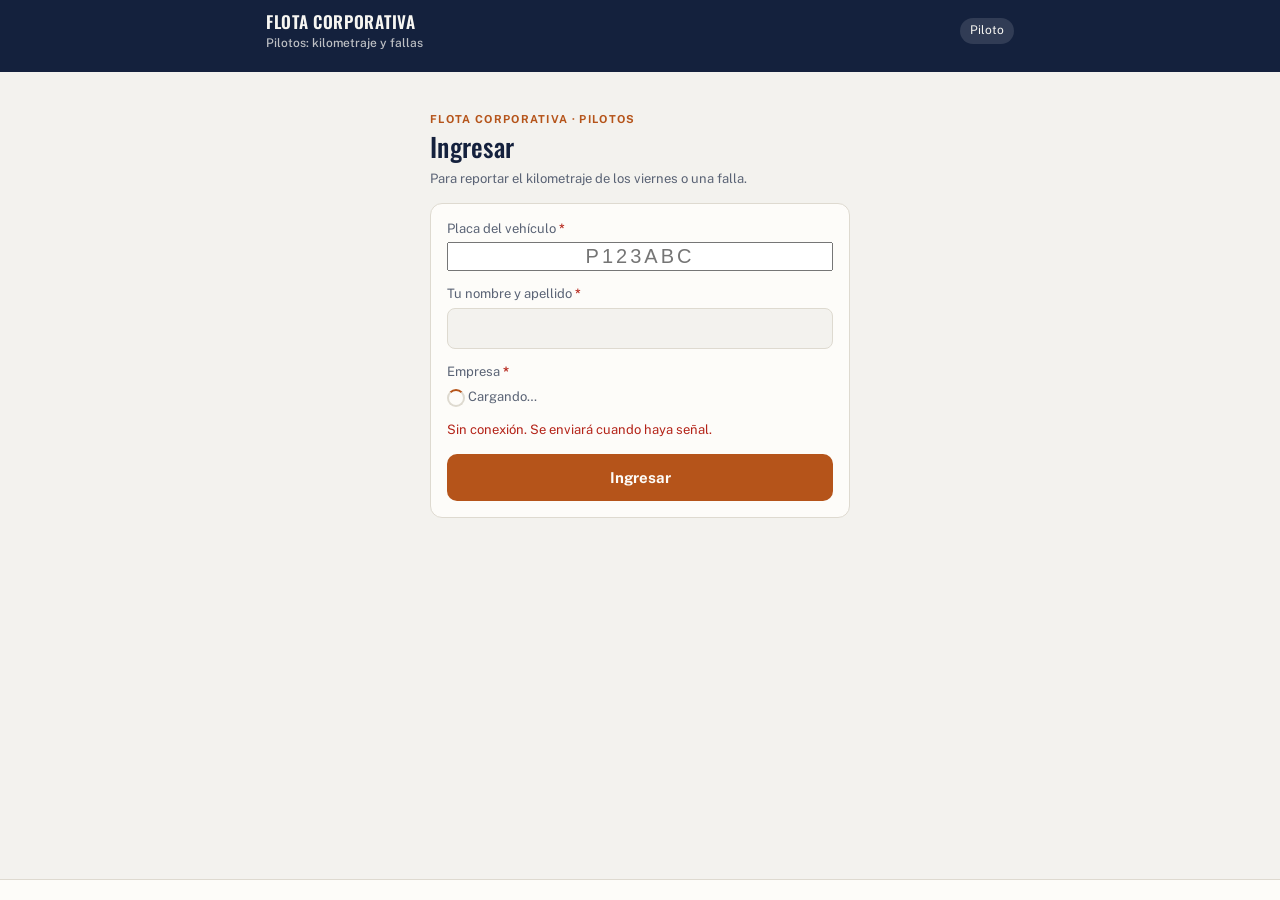
<file: piloto.html>
<!doctype html>
<html lang="es">
<head>
<meta charset="utf-8">
<meta name="viewport" content="width=device-width, initial-scale=1, viewport-fit=cover">
<meta name="theme-color" content="#14213D">
<title>Pilotos · Flota Corporativa</title>
<link rel="preconnect" href="https://fonts.googleapis.com">
<link rel="stylesheet" href="https://fonts.googleapis.com/css2?family=Oswald:wght@500;600&family=Public+Sans:wght@400;500;600;700&display=swap">
<link rel="stylesheet" href="styles.css?v=2.2">
<style>:root{padding-top:env(safe-area-inset-top,0px);padding-bottom:env(safe-area-inset-bottom,0px)}[hidden]{display:none!important}</style>
</head>
<body>
<header class="top">
  <div class="in">
    <div class="brand">Flota Corporativa<small>Pilotos: kilometraje y fallas</small></div>
    <span class="role" id="role"></span>
  </div>
  <div class="steps"></div>
</header>
<main class="wrap" id="app"></main>
<div class="bar"><div class="in" id="bar"></div></div>
<script src="config.js?v=2.2"></script>
<script src="piloto.js?v=2.2"></script>
</body>
</html>
</file>
<file: styles.css>
/* Layout: app de una columna para el celular del supervisor; barra superior fija, pasos numerados, barra de acción abajo */
:root{
  --bg:#F3F2EE; --card:#FDFCF9; --ink:#14213D; --muted:#5A6375; --line:#DEDAD0;
  --accent:#B5541A; --accent-ink:#FDFCF9; --navy:#14213D; --navy-ink:#F7F6F2;
  --ok:#2F7D5B; --ok-bg:#E3F1EA; --bad:#B42318; --bad-bg:#FBE7E4; --na:#6B7280; --na-bg:#ECEDEF;
  --warn:#9A5B00; --warn-bg:#FDF1DC; --chip:#ECEAE3;
  --f-display:'Oswald', 'Arial Narrow', Arial, sans-serif;
  --f-body:'Public Sans', Arial, sans-serif;
}
@media (prefers-color-scheme: dark){:root:not([data-theme="light"]){
  --bg:#0F1626; --card:#172036; --ink:#E9ECF2; --muted:#A3ADC2; --line:#2A3550;
  --accent:#E8894B; --accent-ink:#1A1206; --navy:#22305A; --navy-ink:#F2F4F8;
  --ok:#5CC495; --ok-bg:#163A2C; --bad:#F2877A; --bad-bg:#43201D; --na:#A3ADC2; --na-bg:#263049;
  --warn:#F0B45A; --warn-bg:#3E2E12; --chip:#222C46; color-scheme:dark}}
:root[data-theme="dark"]{
  --bg:#0F1626; --card:#172036; --ink:#E9ECF2; --muted:#A3ADC2; --line:#2A3550;
  --accent:#E8894B; --accent-ink:#1A1206; --navy:#22305A; --navy-ink:#F2F4F8;
  --ok:#5CC495; --ok-bg:#163A2C; --bad:#F2877A; --bad-bg:#43201D; --na:#A3ADC2; --na-bg:#263049;
  --warn:#F0B45A; --warn-bg:#3E2E12; --chip:#222C46; color-scheme:dark}
*{box-sizing:border-box}
body{background:var(--bg);color:var(--ink);font-family:var(--f-body);font-size:15px;line-height:1.45;margin:0}
body::before{content:"";position:fixed;inset:0 0 auto;height:env(safe-area-inset-top,0px);z-index:10;background:var(--navy)}
.wrap{max-width:780px;margin:0 auto;padding-left:max(16px,env(safe-area-inset-left,0px));padding-right:max(16px,env(safe-area-inset-right,0px));padding-block:16px 120px}
header.top{position:sticky;top:env(safe-area-inset-top,0px);z-index:5;background:var(--navy);color:var(--navy-ink)}
header.top .in{max-width:780px;margin:0 auto;padding-left:max(16px,env(safe-area-inset-left,0px));padding-right:max(16px,env(safe-area-inset-right,0px));padding-block:10px;display:flex;align-items:center;gap:12px}
.brand{font-family:var(--f-display);font-weight:600;letter-spacing:.04em;text-transform:uppercase;font-size:17px}
.brand small{display:block;font-family:var(--f-body);font-weight:500;letter-spacing:0;text-transform:none;font-size:12px;opacity:.75}
.role{margin-left:auto;font-size:12px;background:rgba(255,255,255,.12);padding:4px 10px;border-radius:999px;white-space:nowrap}
.steps{display:flex;gap:4px;max-width:780px;margin:0 auto;padding-left:max(16px,env(safe-area-inset-left,0px));padding-right:max(16px,env(safe-area-inset-right,0px));padding-block:0 10px}
.steps span{flex:1;height:4px;border-radius:2px;background:rgba(255,255,255,.2)}
.steps span.on{background:var(--accent)}
h1,h2,h3{font-family:var(--f-display);font-weight:500;letter-spacing:.01em;text-wrap:balance;margin:0}
h1{font-size:26px} h2{font-size:21px} h3{font-size:17px}
.eyebrow{font-size:11px;font-weight:700;letter-spacing:.12em;text-transform:uppercase;color:var(--accent)}
.stack{display:flex;flex-direction:column;gap:14px}
.card{background:var(--card);border:1px solid var(--line);border-radius:12px;padding:16px}
.muted{color:var(--muted)} .small{font-size:13px}
.seg{display:grid;grid-template-columns:repeat(3,1fr);gap:8px}
.seg button,.btn,.pill-btn{font:inherit}
.seg button{border:1.5px solid var(--line);background:var(--card);color:var(--ink);border-radius:10px;padding:12px 8px;text-align:left;cursor:pointer;min-width:0}
.seg button b{display:block;font-size:14px}
.seg button span{font-size:12px;color:var(--muted)}
.seg button[aria-pressed="true"]{border-color:var(--accent);box-shadow:0 0 0 1px var(--accent) inset}
input[type=text],input[type=number],input[type=date],input[type=search],select,textarea{font:inherit;color:var(--ink);background:var(--bg);border:1px solid var(--line);border-radius:8px;padding:10px 12px;width:100%;min-width:0}
textarea{min-height:64px;resize:vertical}
label.f{display:flex;flex-direction:column;gap:4px;font-size:13px;color:var(--muted);min-width:0}
label.f > span b{color:var(--bad);font-weight:600}
.grid2{display:grid;grid-template-columns:1fr 1fr;gap:12px}
@media (max-width:420px){.grid2{grid-template-columns:1fr}.seg{grid-template-columns:1fr}}
.vlist{display:flex;flex-direction:column;gap:8px;max-height:420px;overflow:auto}
.veh{display:grid;grid-template-columns:auto 1fr auto;gap:2px 12px;align-items:center;border:1px solid var(--line);background:var(--card);border-radius:10px;padding:10px 12px;cursor:pointer;text-align:left;color:var(--ink);font:inherit;width:100%}
.veh:hover,.veh:focus-visible{border-color:var(--accent)}
.plate{font-family:var(--f-display);font-weight:600;font-size:17px;letter-spacing:.04em;background:var(--chip);border-radius:6px;padding:2px 8px;grid-row:span 2}
.veh .sub{font-size:12px;color:var(--muted);grid-column:2}
.tag{font-size:11px;font-weight:600;padding:2px 8px;border-radius:999px;background:var(--chip);color:var(--muted);white-space:nowrap}
.tag.warn{background:var(--warn-bg);color:var(--warn)}
.tag.prop{background:var(--warn-bg);color:var(--warn)}
.item{border-top:1px solid var(--line);padding:12px 0;display:flex;flex-direction:column;gap:8px}
.item:first-of-type{border-top:0}
.item-h{display:flex;gap:10px;align-items:baseline}
.item-h .n{font-variant-numeric:tabular-nums;color:var(--muted);font-size:13px;width:20px;flex:none}
.item-h .t{flex:1;min-width:0;font-weight:500}
.crit{font-size:10.5px;font-weight:700;letter-spacing:.06em;text-transform:uppercase;color:var(--bad)}
.tri{display:grid;grid-template-columns:repeat(3,1fr);gap:6px;padding-left:30px}
.tri button{font:inherit;font-size:14px;border:1.5px solid var(--line);background:var(--card);color:var(--ink);border-radius:8px;padding:9px 4px;cursor:pointer}
.tri button[data-v="B"][aria-pressed="true"]{background:var(--ok-bg);border-color:var(--ok);color:var(--ok);font-weight:700}
.tri button[data-v="M"][aria-pressed="true"]{background:var(--bad-bg);border-color:var(--bad);color:var(--bad);font-weight:700}
.tri button[data-v="N"][aria-pressed="true"]{background:var(--na-bg);border-color:var(--na);color:var(--na);font-weight:700}
.item .obs{padding-left:30px}
.item.need .obs textarea{border-color:var(--bad)}
.hint{font-size:12px;color:var(--bad)}
.bar{position:fixed;left:0;right:0;bottom:0;background:var(--card);border-top:1px solid var(--line);z-index:6;padding-bottom:env(safe-area-inset-bottom,0px)}
.bar .in{max-width:780px;margin:0 auto;padding-left:max(16px,env(safe-area-inset-left,0px));padding-right:max(16px,env(safe-area-inset-right,0px));padding-block:10px;display:flex;gap:10px;align-items:center}
.btn{border:0;border-radius:10px;padding:13px 18px;font-weight:700;cursor:pointer}
.btn.pri{background:var(--accent);color:var(--accent-ink);flex:1}
.btn.sec{background:var(--chip);color:var(--ink)}
.btn:disabled{opacity:.45;cursor:not-allowed}
.btn:focus-visible,.tri button:focus-visible,.seg button:focus-visible,.veh:focus-visible{outline:2px solid var(--accent);outline-offset:2px}
.progress{font-size:12px;color:var(--muted);font-variant-numeric:tabular-nums}
.photos{display:grid;grid-template-columns:repeat(3,1fr);gap:8px}
.ph{position:relative;aspect-ratio:4/3;border:1.5px dashed var(--line);border-radius:10px;display:flex;align-items:center;justify-content:center;text-align:center;font-size:12px;color:var(--muted);overflow:hidden;cursor:pointer;background:var(--bg);max-width:100%}
.ph.req{border-color:var(--accent)}
.ph img{position:absolute;inset:0;width:100%;height:100%;object-fit:cover}
.ph input{position:absolute;inset:0;opacity:0;cursor:pointer}
.ph .lbl{position:relative;z-index:1;padding:4px;background:color-mix(in srgb,var(--card) 80%,transparent);border-radius:6px}
canvas.sig{width:100%;height:150px;border:1.5px dashed var(--line);border-radius:10px;background:var(--bg);touch-action:none;display:block}
.status{border-radius:12px;padding:16px;display:flex;flex-direction:column;gap:4px}
.status.ok{background:var(--ok-bg);color:var(--ok)}
.status.obs{background:var(--warn-bg);color:var(--warn)}
.status.no{background:var(--bad-bg);color:var(--bad)}
.status b{font-family:var(--f-display);font-size:22px;font-weight:600;letter-spacing:.02em}
.status p{margin:0;color:var(--ink)}
table.h{width:100%;border-collapse:collapse;font-size:13px}
table.h th,table.h td{text-align:left;padding:8px 6px;border-bottom:1px solid var(--line);vertical-align:top}
table.h th{font-size:11px;letter-spacing:.06em;text-transform:uppercase;color:var(--muted)}
.prio{font-weight:700} .prio.Alta{color:var(--bad)} .prio.Media{color:var(--warn)} .prio.Baja{color:var(--muted)}
.kv{display:grid;grid-template-columns:auto 1fr;gap:4px 14px;font-size:14px}
.kv dt{color:var(--muted)} .kv dd{margin:0;font-weight:500;min-width:0;overflow-wrap:anywhere}
.fuel{display:grid;grid-template-columns:repeat(5,1fr);gap:6px}
.fuel button{font:inherit;font-size:13px;border:1.5px solid var(--line);background:var(--card);color:var(--ink);border-radius:8px;padding:9px 0;cursor:pointer}
.fuel button[aria-pressed="true"]{border-color:var(--accent);color:var(--accent);font-weight:700}
.note{font-size:12.5px;color:var(--muted);background:var(--chip);border-radius:8px;padding:10px 12px}
.err{color:var(--bad);font-size:13px}
.row{display:flex;gap:8px;align-items:center;flex-wrap:wrap}
.link{background:none;border:0;color:var(--accent);font:inherit;font-weight:600;cursor:pointer;padding:0}
@media (prefers-reduced-motion:no-preference){.screen{animation:in .18s ease-out}@keyframes in{from{opacity:.4;transform:translateY(4px)}to{opacity:1;transform:none}}}

/* ---- v1.0: ingreso, pestañas, programación, consulta ---- */
.tabs{display:flex;gap:6px;overflow-x:auto;padding-bottom:2px}
.tabs button{font:inherit;font-size:14px;font-weight:600;border:1px solid var(--line);background:var(--card);color:var(--ink);border-radius:999px;padding:8px 14px;cursor:pointer;white-space:nowrap}
.tabs button[aria-selected="true"]{background:var(--navy);color:var(--navy-ink);border-color:var(--navy)}
.login{max-width:420px;margin:24px auto 0}
.pin{letter-spacing:.4em;font-variant-numeric:tabular-nums;font-size:20px;text-align:center}
.group{display:flex;flex-direction:column;gap:8px}
.group-h{display:flex;justify-content:space-between;align-items:baseline;gap:8px}
.chip{font-size:11.5px;font-weight:700;padding:2px 9px;border-radius:999px;white-space:nowrap}
.chip.venc{background:var(--bad-bg);color:var(--bad)}
.chip.sem{background:var(--warn-bg);color:var(--warn)}
.chip.ok{background:var(--ok-bg);color:var(--ok)}
.chip.nunca{background:var(--na-bg);color:var(--na)}
.chip.pool{background:var(--chip);color:var(--ink)}
.kpis{display:grid;grid-template-columns:repeat(4,1fr);gap:8px}
@media (max-width:520px){.kpis{grid-template-columns:repeat(2,1fr)}}
.kpi{background:var(--card);border:1px solid var(--line);border-radius:10px;padding:10px 12px}
.kpi b{display:block;font-family:var(--f-display);font-size:26px;font-weight:600;font-variant-numeric:tabular-nums}
.kpi span{font-size:12px;color:var(--muted)}
.hv{border:1px solid var(--line);border-radius:10px;padding:10px 12px;display:flex;flex-direction:column;gap:8px;background:var(--bg)}
.hv .tri{grid-template-columns:1fr 1fr;padding-left:0}
.tri button[data-hv="S"][aria-pressed="true"]{background:var(--warn-bg);border-color:var(--warn);color:var(--warn);font-weight:700}
.tri button[data-hv="R"][aria-pressed="true"]{background:var(--ok-bg);border-color:var(--ok);color:var(--ok);font-weight:700}
.banner{border-radius:10px;padding:10px 12px;font-size:13.5px}
.banner.off{background:var(--warn-bg);color:var(--warn)}
.banner.q{background:var(--chip);color:var(--ink)}
.recip{display:flex;flex-direction:column;gap:6px}
.recip div{display:flex;justify-content:space-between;gap:8px;border-bottom:1px solid var(--line);padding:6px 0;font-size:14px}
.recip div:last-child{border-bottom:0}
.spinner{width:18px;height:18px;border-radius:50%;border:2.5px solid var(--line);border-top-color:var(--accent);animation:spin .8s linear infinite;display:inline-block;vertical-align:middle}
@keyframes spin{to{transform:rotate(360deg)}}
.list{display:flex;flex-direction:column}
.list .li{display:flex;gap:10px;justify-content:space-between;align-items:center;padding:10px 0;border-bottom:1px solid var(--line)}
.list .li:last-child{border-bottom:0}
.btn.sm{padding:8px 12px;font-size:13px}

/* ---- v2.0: pilotos, chips, botones grandes, tableros ---- */
.chips{display:flex;flex-wrap:wrap;gap:8px}
.chipbtn{font:inherit;font-size:14px;border:1.5px solid var(--line);background:var(--card);color:var(--ink);border-radius:999px;padding:8px 14px;cursor:pointer}
.chipbtn[aria-pressed="true"]{background:var(--navy);border-color:var(--navy);color:var(--navy-ink);font-weight:600}
.btn.big{display:flex;flex-direction:column;align-items:flex-start;gap:2px;text-align:left;padding:18px 20px;font-size:18px}
.btn.big span{font-size:13px;font-weight:500;opacity:.85}
.btn.danger{background:var(--bad);color:#fff}
.btn.pri.big{background:var(--accent);color:var(--accent-ink)}
.fgrid{display:grid;grid-template-columns:repeat(2,minmax(0,1fr));gap:12px}
@media (max-width:520px){.fgrid{grid-template-columns:1fr}}
.sec-h{font-size:11px;font-weight:700;letter-spacing:.1em;text-transform:uppercase;color:var(--muted);margin-top:4px}
.filters{display:flex;flex-wrap:wrap;gap:8px;align-items:flex-end}
.filters label{min-width:140px;flex:1}
.chart{width:100%;overflow-x:auto}
.chart svg{display:block;max-width:100%;height:auto}
.chart text{fill:var(--muted);font-size:11px;font-family:var(--f-body)}
.hbar{display:grid;grid-template-columns:minmax(90px,30%) 1fr auto;gap:8px;align-items:center;font-size:13px;padding:3px 0}
.hbar .t{height:14px;border-radius:3px;background:var(--accent)}
.hbar .v{font-variant-numeric:tabular-nums;color:var(--ink);min-width:56px;text-align:right}
.hbar .n{overflow:hidden;text-overflow:ellipsis;white-space:nowrap;color:var(--muted)}
.bad-txt{color:var(--bad)} .warn-txt{color:var(--warn)} .ok-txt{color:var(--ok)}

/* v2.2: fotos con marcas, fotos de falla y carta */
.phw{display:flex;flex-direction:column;gap:6px;min-width:0}
.phw .btn{width:100%;padding:8px 6px;font-size:12.5px}
@media (max-width:520px){ .photos{grid-template-columns:repeat(2,1fr)} }
.thumb{width:128px;display:flex;flex-direction:column;gap:4px}
.thumb img{width:100%;aspect-ratio:4/3;object-fit:cover;border-radius:8px;border:1px solid var(--line);display:block}
.carta{max-height:340px;overflow:auto;border:1px solid var(--line);border-radius:10px;padding:12px 14px;background:var(--bg);font-size:13.5px;line-height:1.5}
.carta p{margin:0 0 8px} .carta ol,.carta ul{margin:0 0 8px;padding-left:20px} .carta li{margin-bottom:4px}
.carta .ct{border-collapse:collapse;margin:4px 0 10px;font-size:13px;width:100%} .carta .ct th{text-align:left;padding:3px 12px 3px 0;color:var(--muted);font-weight:600;white-space:nowrap;vertical-align:top;width:1%} .carta .ct td{padding:3px 0}
.mkov{position:fixed;inset:0;z-index:60;background:#0A0E18;display:flex;flex-direction:column;gap:10px;padding:12px;padding-top:max(12px,env(safe-area-inset-top));padding-bottom:max(12px,env(safe-area-inset-bottom))}
.mkwrap{flex:1;min-height:0;display:flex;align-items:center;justify-content:center}
#mkc{max-width:100%;max-height:100%;touch-action:none;border-radius:8px;background:#000;cursor:crosshair}
.mkbar{display:flex;gap:8px;flex-wrap:wrap;justify-content:center}
.mkbar [aria-pressed="true"]{background:var(--accent);color:var(--accent-ink);border-color:var(--accent)}
.mkhelp{color:#E9ECF2;margin:0;text-align:center;font-size:13px}
</file>
